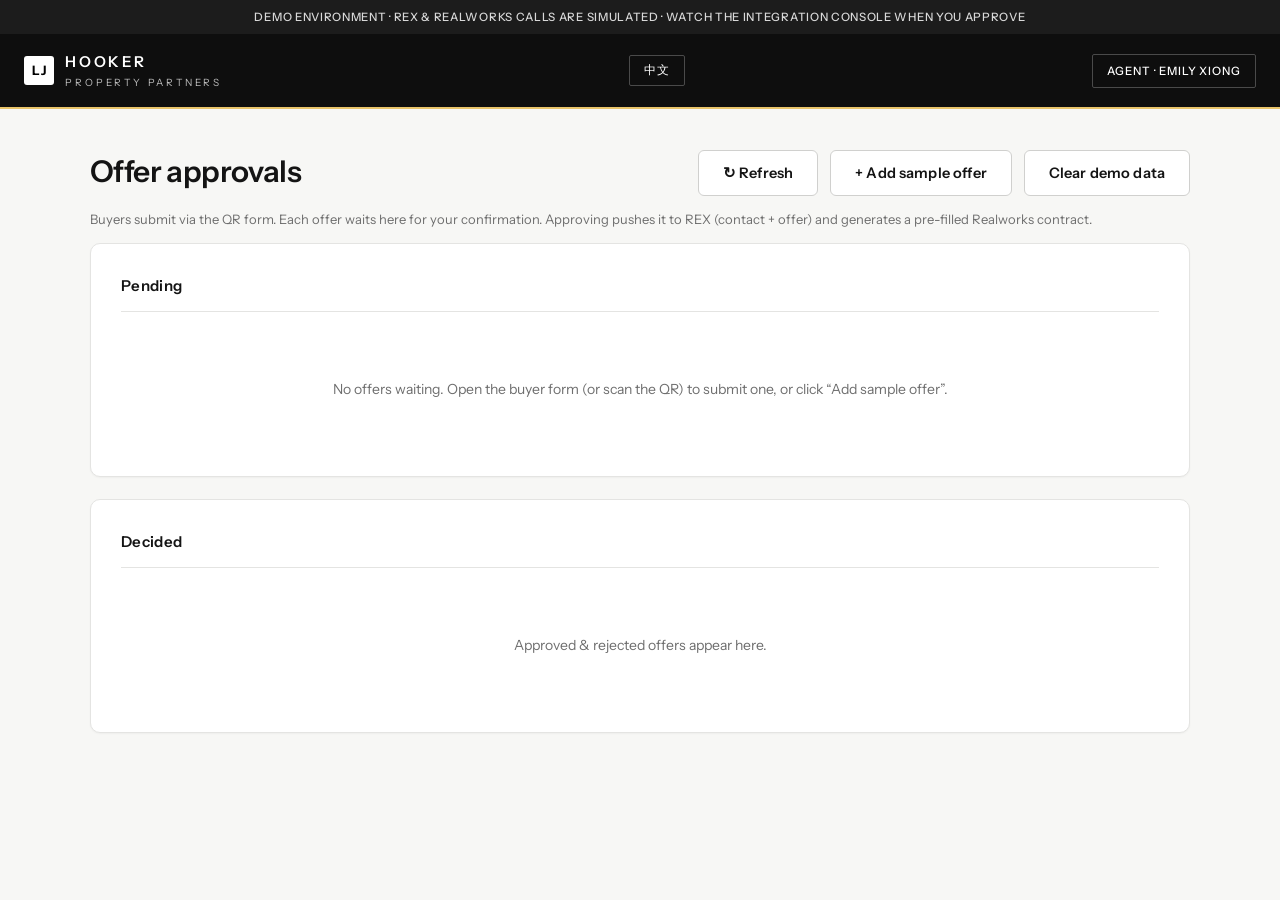
<file: agent.html>
<!DOCTYPE html>
<html lang="en">
<head>
<meta charset="utf-8">
<meta name="viewport" content="width=device-width, initial-scale=1">
<title>Offer approvals · Emily Xiong · LJ Hooker Property Partners</title>
<link rel="stylesheet" href="styles.css?v=7">
</head>
<body>
<div class="demobanner" data-i18n="demoAgent">DEMO ENVIRONMENT · REX &amp; Realworks calls are simulated · watch the Integration Console when you approve</div>
<header class="topbar">
  <div class="brandmark">
    <span class="chip">LJ</span>
    <span>HOOKER<small>PROPERTY PARTNERS</small></span>
  </div>
  <button id="langToggle" class="role" style="cursor:pointer">中文</button>
  <span class="role" data-i18n="roleAgent">Agent · Emily Xiong</span>
</header>

<div class="wrap wide">
  <div style="display:flex;justify-content:space-between;align-items:center;flex-wrap:wrap;gap:10px">
    <h1 style="margin:6px 0" data-i18n="approvals">Offer approvals</h1>
    <div class="btnrow" style="margin:0">
      <button class="btn btn-ghost" id="refreshBtn" data-i18n="refresh">↻ Refresh</button>
      <button class="btn btn-ghost" id="seedBtn" data-i18n="addSample">+ Add sample offer</button>
      <button class="btn btn-ghost" id="clearBtn" data-i18n="clearData">Clear demo data</button>
    </div>
  </div>
  <p class="muted small" data-i18n="agentIntro">Buyers submit via the QR form. Each offer waits here for your confirmation. Approving pushes it to REX (contact + offer) and generates a pre-filled Realworks contract.</p>

  <div class="card">
    <h2><span data-i18n="pending">Pending</span> <span class="muted small" id="pendCount"></span></h2>
    <div class="queue" id="pending"></div>
  </div>

  <div class="card">
    <h2 data-i18n="decided">Decided</h2>
    <div class="queue" id="decided"></div>
  </div>
</div>

<div class="modal-bg" id="modalBg">
  <div class="modal">
    <div class="mhead"><strong id="mTitle">Review offer</strong><button class="x" id="mClose">×</button></div>
    <div class="mbody" id="mBody"></div>
  </div>
</div>

<div class="toast" id="toast"></div>

<script src="i18n.js?v=7"></script>
<script src="listings.js?v=7"></script>
<script src="mock-api.js?v=7"></script>
<script>
const $ = (s,r=document)=>r.querySelector(s);
const money = (n)=> "$"+Number(String(n||0).replace(/[^0-9.]/g,"")||0).toLocaleString();
function esc(s){return (s==null?"":String(s)).replace(/&/g,"&amp;").replace(/</g,"&lt;").replace(/>/g,"&gt;");}
function toast(m){const t=$("#toast");t.textContent=m;t.classList.add("show");setTimeout(()=>t.classList.remove("show"),2600);}
function finText(d){return d.finance==="subject_to_finance" ? ("Subject to finance"+(d.lender?(" · "+d.lender):"")+(d.loanAmount?(" · "+money(d.loanAmount)):"")+(d.financeDate?(" · by "+d.financeDate):"")) : "Cash / not subject to finance";}
function settleText(d){return d.settlementDate ? d.settlementDate : (d.settlementDays?(d.settlementDays+" days from contract"):"—");}

function offerCard(o){
  const d=o.data;
  const badge = `<span class="badge ${o.status}">${o.status}</span>`;
  return `<div class="offer-card" data-id="${o.id}">
    <div class="top"><div class="price">${money(d.offerPrice)}</div>${badge}</div>
    <div class="muted small">${esc(d.address)}</div>
    <dl class="kv">
      <dt>Buyer</dt><dd>${esc(d.buyer1Name)||"—"}</dd>
      <dt>Terms</dt><dd>${esc(finText(d))} · settle ${esc(settleText(d))}</dd>
      <dt>Received</dt><dd>${new Date(o.submittedAt).toLocaleString()}</dd>
      ${o.status==="approved" ? `<dt>REX offer</dt><dd>${o.integration.rexOfferId}</dd>` : ""}
      ${o.status==="rejected" ? `<dt>Reason</dt><dd>${esc(o.rejectReason)||"—"}</dd>` : ""}
    </dl>
  </div>`;
}

function render(){
  const pend = MockApi.listOffers("pending");
  const dec  = MockApi.listOffers().filter(o=>o.status!=="pending");
  $("#pendCount").textContent = pend.length ? `(${pend.length})` : "";
  $("#pending").innerHTML = pend.length ? pend.map(offerCard).join("") : `<div class="empty">${t("emptyPending")}</div>`;
  $("#decided").innerHTML = dec.length ? dec.map(offerCard).join("") : `<div class="empty">${t("emptyDecided")}</div>`;
  document.querySelectorAll(".offer-card").forEach(c=> c.addEventListener("click", ()=> openOffer(c.dataset.id)));
}

function consoleLine(e){
  const sys = e.system;
  const payload = e.request ? e.request : e.response;
  const label = e.request ? "REQUEST" : "RESPONSE";
  return `<div class="line ${sys}"><span class="tag ${sys}">${sys}</span> <span class="ttl">${esc(e.title)}</span>
    <span class="muted" style="float:right">${label}</span><pre>${esc(JSON.stringify(payload,null,2))}</pre></div>`;
}

function row(dt,dd){ return dd ? `<dt>${dt}</dt><dd>${dd}</dd>` : ""; }

function openOffer(id){
  const o = MockApi.getOffer(id); if(!o) return;
  const d = o.data;
  const editable = o.status==="pending";
  const buyer1Addr = [d.buyer1Street,d.buyer1Suburb,d.buyer1State,d.buyer1Postcode].filter(Boolean).map(esc).join(", ");
  const dep = money(d.initialDeposit) + (d.initialDepositDue?(" ("+esc(d.initialDepositDue).replace(/_/g," ")+")"):"") + (d.balanceDeposit?(" + balance "+money(d.balanceDeposit)+(d.balanceDepositDue?(" by "+esc(d.balanceDepositDue)):"")):"");
  const sol = d.solicitorFirm ? esc(d.solicitorFirm)+(d.solicitorContact?(" · "+esc(d.solicitorContact)):"")+(d.solicitorPhone?(" · "+esc(d.solicitorPhone)):"")+(d.solicitorEmail?(" · "+esc(d.solicitorEmail)):"") : "";

  let body = `
    <div class="muted small" style="margin-bottom:6px">${esc(d.address)} · Ref ${esc(d.ref)||""}</div>
    <dl class="kv" style="grid-template-columns:190px 1fr">
      ${row("Buyer 1", esc(d.buyer1Name)+" · "+esc(d.buyer1Mobile)+" · "+esc(d.buyer1Email))}
      ${row("Buyer 1 address", buyer1Addr)}
      ${d.buyer2Name?row("Buyer 2", esc(d.buyer2Name)+(d.buyer2Email?(" · "+esc(d.buyer2Email)):"")+(d.buyer2Mobile?(" · "+esc(d.buyer2Mobile)):"")):""}
      ${row("Offer price", "<strong>"+money(d.offerPrice)+"</strong>")}
      ${row("Offer date", esc(d.offerDate))}
      ${row("Offer valid until", esc(d.offerExpiry))}
      ${row("Deposit", dep)}
      ${row("Finance", esc(finText(d)))}
      ${row("Building &amp; pest", d.bp==="yes"?("Subject · by "+esc(d.bpDate||"TBC")):(d.bp==="no"?"Waived":"—"))}
      ${row("Settlement", esc(settleText(d)))}
      ${row("Solicitor", sol)}
      ${row("Inclusions", esc(d.inclusions))}
      ${row("Exclusions", esc(d.exclusions))}
      ${row("Special conditions", esc(d.conditions))}
    </dl>`;

  if (editable){
    body += `
      <div class="row" style="margin-top:10px">
        <div class="field"><label>Offer price (adjust before pushing)</label><input id="editPrice" value="${esc(d.offerPrice)}"></div>
        <div class="field"><label>Settlement date</label><input id="editSettle" type="date" value="${esc(d.settlementDate||"")}"></div>
      </div>
      <div class="field"><label>Agent notes / amended conditions</label><textarea id="editConditions">${esc(d.conditions||"")}</textarea></div>
      <div class="btnrow">
        <button class="btn btn-ok" id="approveBtn">✓ Approve &amp; push to REX + Realworks</button>
        <button class="btn btn-bad" id="rejectBtn">Reject</button>
      </div>
      <div id="liveResult"></div>`;
  } else if (o.status==="approved"){
    const i=o.integration;
    body += `
      <div class="result-box">
        <strong>Pushed to REX &amp; Realworks ✓</strong>
        <dl class="kv" style="grid-template-columns:190px 1fr;margin-top:8px">
          <dt>REX contact</dt><dd>${i.rexContactId} ${i.rexContactNew?"(new)":"(existing)"}</dd>
          <dt>REX offer</dt><dd>${i.rexOfferId}</dd>
          <dt>Realworks form</dt><dd>${i.realworksFormId}</dd>
          <dt>Contract link</dt><dd><a href="${i.realworksUrl}" target="_blank" rel="noopener">Open contract (demo)</a></dd>
        </dl>
      </div>
      <h2 style="margin-top:20px">Integration console</h2>
      <div class="console">${i.log.map(consoleLine).join("")}</div>`;
  } else {
    body += `<div class="result-box bad"><strong>Rejected.</strong> ${esc(o.rejectReason)||""}</div>`;
  }

  $("#mTitle").textContent = `Offer ${o.id} · ${money(d.offerPrice)}`;
  $("#mBody").innerHTML = body;
  $("#modalBg").classList.add("open");

  if (editable){
    $("#approveBtn").addEventListener("click", ()=>doApprove(o.id));
    $("#rejectBtn").addEventListener("click", ()=>doReject(o.id));
  }
}

async function doApprove(id){
  const o = MockApi.getOffer(id);
  const price = $("#editPrice") && $("#editPrice").value;
  const settle = $("#editSettle") && $("#editSettle").value;
  const cond = $("#editConditions") && $("#editConditions").value;
  if (price) o.data.offerPrice = price;
  if (settle) o.data.settlementDate = settle;
  if (cond!=null) o.data.conditions = cond;
  localStorage.setItem("offerToRex.offers.v1", JSON.stringify(MockApi.listOffers().map(x=> x.id===id ? o : x)));

  const btn = $("#approveBtn"); btn.disabled=true; btn.textContent="Pushing…";
  const live = $("#liveResult");
  live.innerHTML = `<h2 style="margin-top:20px">Integration console</h2><div class="console" id="liveConsole"></div>`;
  const con = $("#liveConsole");
  const res = await MockApi.approveOffer(id, "Emily Xiong", (entry)=>{ con.insertAdjacentHTML("beforeend", consoleLine(entry)); con.scrollTop = con.scrollHeight; });
  if (res.ok){
    const i=res.integration;
    live.insertAdjacentHTML("afterbegin", `
      <div class="result-box">
        <strong>Done ✓ — offer is now in REX and a Realworks contract is ready.</strong>
        <dl class="kv" style="grid-template-columns:190px 1fr;margin-top:8px">
          <dt>REX contact</dt><dd>${i.rexContactId} ${i.rexContactNew?"(new)":"(existing)"}</dd>
          <dt>REX offer</dt><dd>${i.rexOfferId}</dd>
          <dt>Realworks form</dt><dd><a href="${i.realworksUrl}" target="_blank" rel="noopener">Open pre-filled contract (demo)</a></dd>
        </dl>
      </div>`);
    btn.textContent="Approved ✓"; toast("Pushed to REX + Realworks"); render();
  }
}

async function doReject(id){
  const reason = prompt("Reason for rejecting this offer (optional):","");
  if (reason===null) return;
  await MockApi.rejectOffer(id, reason, "Emily Xiong");
  $("#modalBg").classList.remove("open"); toast("Offer rejected"); render();
}

/* sample offers — full detail, across Emily's listings */
const SAMPLES = {
  "13225493": [
    {buyer1Name:"David & Linda Chen",buyer1Mobile:"0412 884 220",buyer1Email:"chen.family@email.com",
     buyer1Street:"14 Mains Road",buyer1Suburb:"Sunnybank",buyer1State:"QLD",buyer1Postcode:"4109",
     offerPrice:"2850000",offerDate:"2026-06-19",offerExpiry:"2026-06-26",
     initialDeposit:"5000",initialDepositDue:"on_signing",balanceDeposit:"280000",balanceDepositDue:"2026-07-03",
     finance:"subject_to_finance",lender:"CommBank",loanAmount:"2100000",financeDate:"2026-07-10",
     bp:"yes",bpDate:"2026-06-30",settlementDate:"2026-08-14",
     solicitorFirm:"Sunnybank Conveyancing",solicitorContact:"Grace Lim",solicitorPhone:"07 3344 9100",solicitorEmail:"grace@sbconvey.com.au",
     inclusions:"All curtains, dishwasher, pool equipment",conditions:"Subject to satisfactory building & pest."}
  ],
  "13215340": [
    {buyer1Name:"Michael Brown",buyer1Mobile:"0401 552 318",buyer1Email:"m.brown@email.com",
     buyer1Street:"8 Marsden Road",buyer1Suburb:"Browns Plains",buyer1State:"QLD",buyer1Postcode:"4118",
     offerPrice:"915000",offerDate:"2026-06-19",offerExpiry:"2026-06-24",
     initialDeposit:"5000",initialDepositDue:"on_signing",balanceDeposit:"40000",balanceDepositDue:"2026-07-01",
     finance:"subject_to_finance",lender:"Westpac",loanAmount:"720000",financeDate:"2026-07-05",
     bp:"yes",bpDate:"2026-06-27",settlementDate:"2026-07-31",
     solicitorFirm:"Logan Legal Co",solicitorContact:"Sam Patel",solicitorPhone:"07 3299 4400",
     inclusions:"Solar panels, garden shed",conditions:"Keen to move quickly — flexible on settlement."},
    {buyer1Name:"Wei Zhang",buyer1Mobile:"0466 207 884",buyer1Email:"wei.zhang@email.com",
     buyer1Street:"22 Grand Plaza Dr",buyer1Suburb:"Browns Plains",buyer1State:"QLD",buyer1Postcode:"4118",
     offerPrice:"902500",offerDate:"2026-06-19",
     initialDeposit:"45000",initialDepositDue:"on_signing",
     finance:"cash",settlementDate:"2026-08-28",
     solicitorFirm:"Patel Legal",conditions:"Cash buyer, no finance clause."}
  ]
};
let seedIdx = 0;
function seed(){
  const ids = Object.keys(LISTINGS);
  const id = ids[seedIdx % ids.length]; seedIdx++;
  const L = LISTINGS[id]; const pool = SAMPLES[id] || SAMPLES["13215340"];
  const s = pool[Math.floor(Math.random()*pool.length)];
  MockApi.submitOffer(Object.assign({
    listingId:L.listingId, ref:L.ref, address:L.address, agent:L.agent, beds:L.beds, baths:L.baths, cars:L.cars
  }, s)).then(()=>{render();toast("Sample offer added · "+L.address.split(",")[0]);});
}

$("#mClose").addEventListener("click", ()=> $("#modalBg").classList.remove("open"));
$("#modalBg").addEventListener("click", (e)=>{ if(e.target.id==="modalBg") $("#modalBg").classList.remove("open"); });
$("#refreshBtn").addEventListener("click", render);
$("#seedBtn").addEventListener("click", seed);
$("#clearBtn").addEventListener("click", ()=>{ if(confirm("Clear all demo offers?")){MockApi.clearAll();render();}});

window.onLangChange = render;
initLang();
$("#langToggle").addEventListener("click", toggleLang);
render();
</script>
</body>
</html>
</file>
<file: styles.css>
/* Offer-to-REX demo — aligned to LJ Hooker Property Partners internal brand system:
   Instrument Sans · black / white / neutral greys · soft muted supporting tone ·
   large-scale typography · strong whitespace · high-contrast editorial hierarchy. */
@import url('https://fonts.googleapis.com/css2?family=Instrument+Sans:wght@400;500;600;700&display=swap');

:root{
  --ink:#141414;            /* near-black */
  --black:#0e0e0e;
  --slate:#3a3a3a;
  --grey:#6e6e6e;
  --grey-l:#9a9a9a;
  --line:#e4e4e2;
  --line-2:#ededeb;
  --bg:#f7f7f5;             /* soft neutral */
  --card:#ffffff;
  --accent:#e9c46a;         /* soft muted supporting tone (restrained LJH gold) */
  --accent-d:#d8ad44;
  --accent-tint:#faf3e0;
  --ok:#2f7d57;
  --ok-bg:#eaf3ee;
  --bad:#b3403a;
  --bad-bg:#f8ecea;
  --info:#2a5db0;
  --radius:10px;
  --shadow-sm:0 1px 2px rgba(0,0,0,.04);
  --shadow:0 6px 24px rgba(0,0,0,.06);
  --shadow-lg:0 16px 50px rgba(0,0,0,.16);
  --mono:ui-monospace,SFMono-Regular,Menlo,Consolas,monospace;
  --sans:"Instrument Sans",-apple-system,BlinkMacSystemFont,"Segoe UI",Roboto,Helvetica,Arial,sans-serif;
}
*{box-sizing:border-box}
body{margin:0;font-family:var(--sans);color:var(--ink);line-height:1.6;background:var(--bg);min-height:100vh;
  font-weight:400;-webkit-font-smoothing:antialiased}
a{color:var(--ink);text-underline-offset:3px;text-decoration-color:var(--accent-d)}
a:hover{text-decoration:underline}

/* header — restrained black bar, thin muted accent rule */
.topbar{background:var(--black);color:#fff;display:flex;align-items:center;gap:14px;
  padding:16px 24px;position:sticky;top:0;z-index:20;border-bottom:2px solid var(--accent)}
.brandmark{display:flex;align-items:center;gap:11px;font-weight:600;letter-spacing:.18em;font-size:15px}
.brandmark .chip{background:#fff;color:#000;border-radius:3px;padding:4px 8px;font-size:13px;font-weight:700;letter-spacing:.05em}
.brandmark small{display:block;font-weight:400;color:#bdbdbd;font-size:10px;letter-spacing:.28em;margin-top:1px}
.topbar .role{margin-left:auto;font-size:11.5px;background:transparent;border:1px solid #4a4a4a;
  padding:7px 14px;border-radius:2px;color:#fff;font-weight:500;letter-spacing:.08em;text-transform:uppercase}
.topbar button.role{transition:.15s}
.topbar button.role:hover{background:#fff;color:#000;border-color:#fff}
.demobanner{background:#1c1c1c;color:#d9d9d9;font-size:11.5px;text-align:center;padding:8px 12px;font-weight:500;letter-spacing:.06em;text-transform:uppercase}

/* layout */
.wrap{max-width:880px;margin:0 auto;padding:40px 20px 100px}
.wrap.wide{max-width:1140px}
.card{background:var(--card);border:1px solid var(--line);border-radius:var(--radius);box-shadow:var(--shadow-sm);padding:30px;margin-bottom:22px}
h1{font-size:30px;margin:.1em 0;letter-spacing:-.02em;font-weight:600;line-height:1.15}
h2{font-size:15px;margin:0 0 20px;padding-bottom:13px;font-weight:600;letter-spacing:.02em;
  border-bottom:1px solid var(--line);text-transform:none}
.muted{color:var(--grey)}
.small{font-size:13px}

/* property hero */
.hero{display:flex;gap:26px;flex-wrap:wrap;align-items:center}
.hero img{width:264px;height:176px;object-fit:cover;border-radius:8px;flex:0 0 auto;background:#e6e6e4}
.hero .meta{flex:1;min-width:240px}
.hero .addr{font-size:24px;font-weight:600;letter-spacing:-.02em;margin-top:10px;line-height:1.2}
.facts{display:flex;gap:22px;margin-top:14px;color:var(--slate);font-weight:500;font-size:14px;flex-wrap:wrap}
.facts span{display:inline-flex;gap:6px;align-items:center}
.pill{display:inline-block;background:var(--accent-tint);color:#6b531a;font-weight:600;border-radius:3px;
  padding:5px 12px;font-size:11px;letter-spacing:.1em;text-transform:uppercase;border:1px solid #efe3c2}

/* form */
.field{margin-bottom:18px}
label{display:block;font-weight:500;font-size:13.5px;margin-bottom:7px;color:var(--slate)}
label.grouplabel{font-weight:600;font-size:11px;text-transform:uppercase;letter-spacing:.13em;color:var(--grey-l);margin:10px 0 10px}
label .req{color:var(--bad)}
input,select,textarea{width:100%;padding:12px 13px;border:1px solid #d4d4d2;border-radius:7px;
  font-size:15px;font-family:inherit;background:#fff;color:var(--ink);transition:.15s}
input::placeholder,textarea::placeholder{color:#b0b0ad}
input:hover,select:hover,textarea:hover{border-color:#b5b5b2}
input:focus,select:focus,textarea:focus{outline:none;border-color:var(--ink);box-shadow:0 0 0 3px rgba(233,196,106,.45)}
textarea{min-height:84px;resize:vertical}
.row{display:flex;gap:18px;flex-wrap:wrap}
.row > .field{flex:1;min-width:150px}
.help{font-size:12px;color:var(--grey);margin-top:5px}
fieldset{border:none;border-top:1px solid var(--line);padding:22px 0 4px;margin:0 0 14px}
legend{font-weight:600;font-size:11px;padding:0;color:var(--ink);letter-spacing:.13em;text-transform:uppercase}
.check{display:flex;gap:11px;align-items:flex-start;border-top:1px solid var(--line);padding:18px 0 4px}
.check input{width:auto;margin-top:3px}

/* buttons */
.btn{display:inline-flex;align-items:center;justify-content:center;gap:8px;cursor:pointer;
  border:1px solid transparent;border-radius:6px;padding:13px 24px;font-size:14.5px;font-weight:600;font-family:inherit;transition:.15s;letter-spacing:.01em}
.btn-primary{background:var(--ink);color:#fff}
.btn-primary:hover{background:var(--accent);color:#1a1400;transform:translateY(-1px)}
.btn-ok{background:var(--ok);color:#fff}
.btn-ok:hover{background:#266645;transform:translateY(-1px)}
.btn-bad{background:#fff;color:var(--bad);border-color:#e2bdba}
.btn-bad:hover{background:var(--bad-bg)}
.btn-ghost{background:#fff;color:var(--ink);border-color:#d0d0ce}
.btn-ghost:hover{border-color:var(--ink)}
.btn[disabled]{opacity:.5;cursor:not-allowed;transform:none}
.btnrow{display:flex;gap:12px;flex-wrap:wrap;margin-top:12px}

/* agent queue */
.queue{display:grid;gap:14px}
.offer-card{border:1px solid var(--line);border-left:3px solid var(--ink);border-radius:8px;padding:18px 20px;background:#fff;cursor:pointer;transition:.16s;box-shadow:var(--shadow-sm)}
.offer-card:hover{box-shadow:var(--shadow);transform:translateY(-2px);border-left-color:var(--accent-d)}
.offer-card .top{display:flex;justify-content:space-between;gap:10px;align-items:baseline}
.offer-card .price{font-size:22px;font-weight:600;letter-spacing:-.02em}
.badge{font-size:10px;font-weight:600;border-radius:3px;padding:4px 10px;text-transform:uppercase;letter-spacing:.1em;border:1px solid transparent}
.badge.pending{background:var(--accent-tint);color:#6b531a;border-color:#efe3c2}
.badge.approved{background:var(--ok-bg);color:var(--ok);border-color:#cfe5d8}
.badge.rejected{background:var(--bad-bg);color:var(--bad);border-color:#eccdca}
.kv{display:grid;grid-template-columns:185px 1fr;gap:8px 16px;font-size:14px;margin-top:10px}
.kv dt{color:var(--grey)}
.kv dd{margin:0;font-weight:500;color:var(--ink)}
.empty{text-align:center;color:var(--grey);padding:46px 14px;font-size:14px}

/* integration console */
.console{background:#111417;color:#d6deeb;border-radius:8px;padding:16px;font-family:var(--mono);
  font-size:12.5px;max-height:430px;overflow:auto;border:1px solid #232a31}
.console .line{padding:9px 11px;border-radius:6px;margin-bottom:9px;background:#171b20;border-left:3px solid #30363d}
.console .line.REX{border-left-color:#d8ad44}
.console .line.Realworks{border-left-color:#5aa0e6}
.console .tag{font-weight:700;font-size:11px;letter-spacing:.06em}
.console .tag.REX{color:#e0b552}
.console .tag.Realworks{color:#5aa0e6}
.console pre{margin:6px 0 0;white-space:pre-wrap;word-break:break-word;color:#9fb3c8}
.console .ttl{color:#fff}

/* modal */
.modal-bg{position:fixed;inset:0;background:rgba(14,14,14,.6);backdrop-filter:blur(2px);display:none;align-items:flex-start;
  justify-content:center;padding:36px 14px;z-index:50;overflow:auto}
.modal-bg.open{display:flex}
.modal{background:#fff;border-radius:12px;max-width:820px;width:100%;padding:0;overflow:hidden;box-shadow:var(--shadow-lg)}
.modal .mhead{background:var(--black);color:#fff;padding:18px 24px;display:flex;justify-content:space-between;align-items:center;border-bottom:2px solid var(--accent)}
.modal .mbody{padding:26px}
.modal .x{cursor:pointer;font-size:22px;line-height:1;color:#fff;background:none;border:none;opacity:.85}
.modal .x:hover{opacity:1}
.result-box{background:var(--ok-bg);border:1px solid #cfe5d8;border-radius:8px;padding:18px;margin-top:10px}
.result-box.bad{background:var(--bad-bg);border-color:#eccdca}
.result-box a{font-weight:600}

/* qr / launcher */
.steps{counter-reset:s;display:grid;gap:15px}
.steps li{list-style:none;display:flex;gap:14px;align-items:flex-start}
.steps li::before{counter-increment:s;content:counter(s);background:var(--ink);color:#fff;
  font-weight:600;width:28px;height:28px;border-radius:50%;display:flex;align-items:center;justify-content:center;flex:0 0 auto;font-size:13px}
.launchgrid{display:grid;grid-template-columns:1fr 1fr;gap:20px}
@media(max-width:640px){.launchgrid{grid-template-columns:1fr}}
.qrbox{text-align:center;background:#fff;border:1px solid var(--line);border-radius:8px;padding:18px}
.qrbox canvas,.qrbox img{background:#fff;padding:12px;border-radius:6px;border:1px solid var(--line)}
.toast{position:fixed;bottom:24px;left:50%;transform:translateX(-50%);background:var(--ink);color:#fff;
  padding:13px 20px;border-radius:7px;font-weight:500;box-shadow:var(--shadow-lg);display:none;z-index:60}
.toast.show{display:block}
code.inline{background:#f0f0ee;padding:2px 7px;border-radius:4px;font-family:var(--mono);font-size:12.5px;color:#333}
</file>
